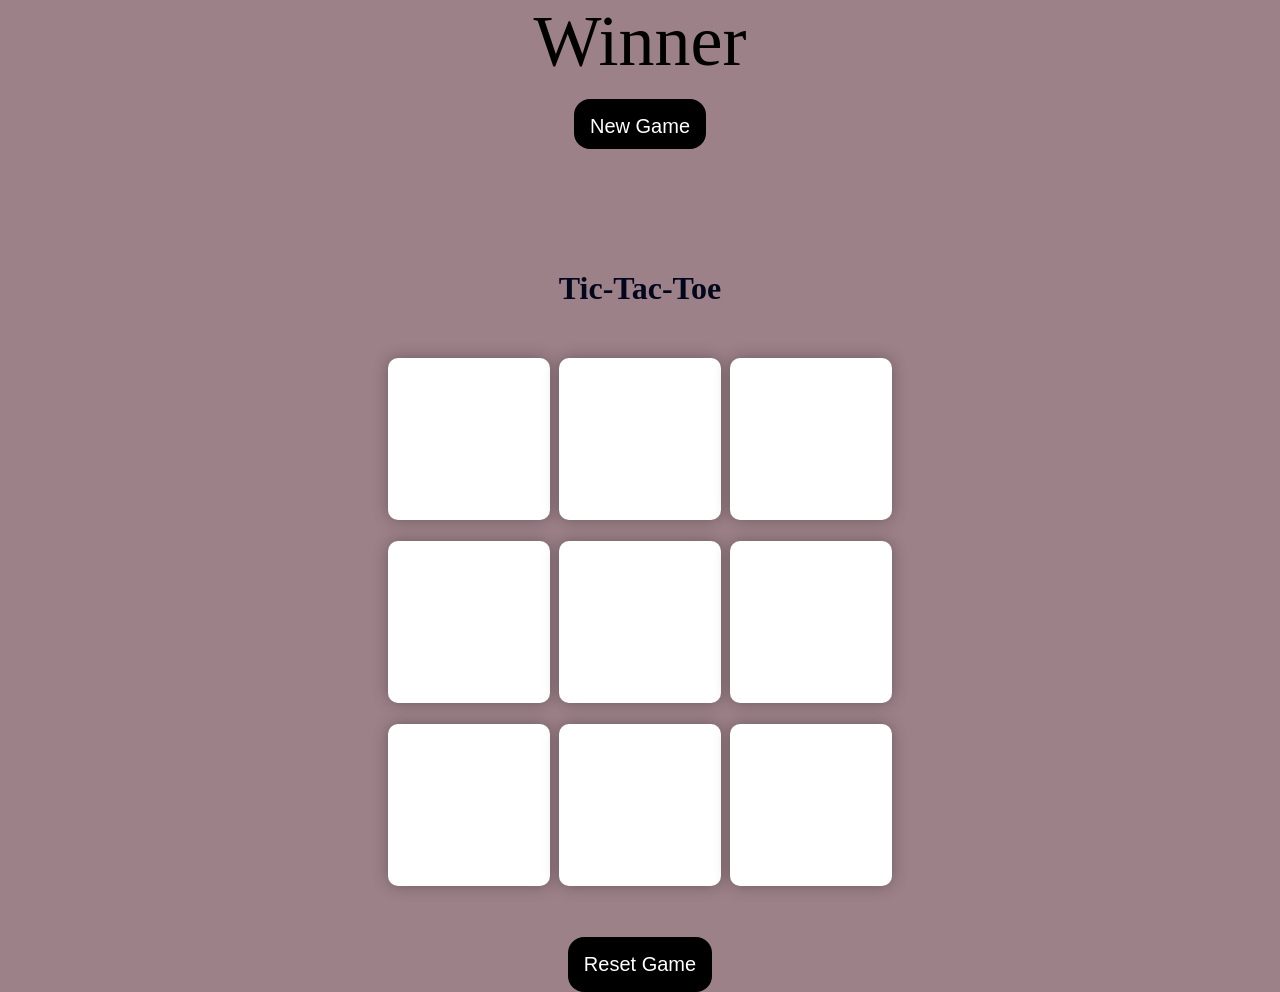
<file: Tic-Tac-Toe/index.html>
<!DOCTYPE html>
<html lang="en">
<head>
    <meta charset="UTF-8">
    <meta name="viewport" content="width=device-width, initial-scale=1.0">
    <title>Tic-Tac-Toe</title>
    <link rel="stylesheet" href="ttt.css">
</head>
<body>
    <div class="msg-container">
       <p class="msg">Winner</p>
       <button class="new-btn">New Game</button>
    </div>
    <main>
      <h1>Tic-Tac-Toe</h1>
      <div class="container">
         <div class="game">
             <button class="box"></button>
             <button class="box"></button>
             <button class="box"></button>
             <button class="box"></button>
             <button class="box"></button>
             <button class="box"></button>
             <button class="box"></button>
             <button class="box"></button>
             <button class="box"></button>
         </div>
      </div>
    <button class="button">Reset Game</button>
   </main>
    
   <script src="ttt.js"></script>
</body>
</html>
</file>
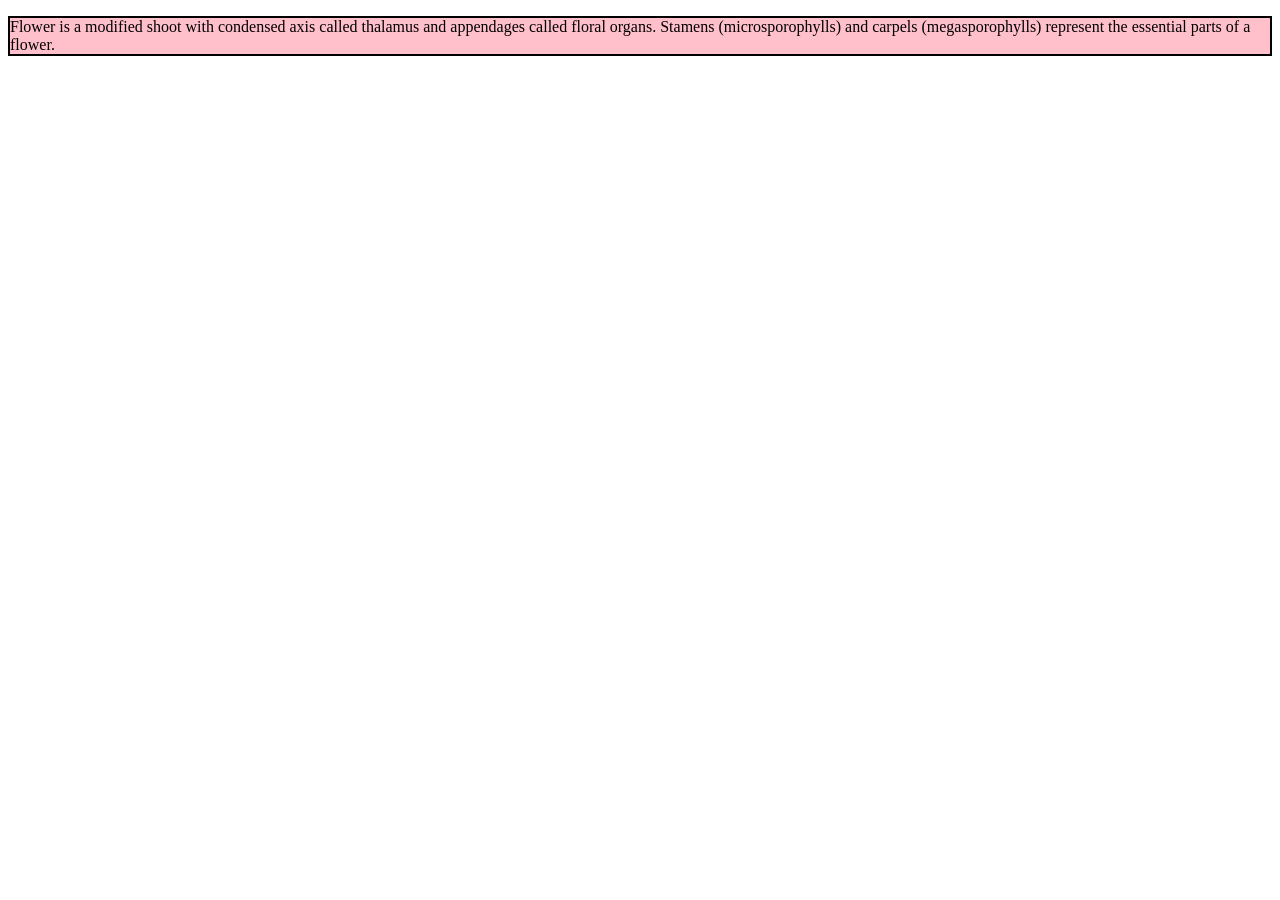
<file: DOM.html>
<!DOCTYPE html>
<html lang="en">
<head>
    <meta charset="UTF-8">
    <meta name="viewport" content="width=device-width, initial-scale=1.0">
    <title>Document</title>
    <link rel= "stylesheet" href = "DOM.css">
</head>
<body>
    <p class = "flo">Flower is a modified shoot with condensed axis called thalamus and appendages called floral organs. Stamens (microsporophylls) and carpels (megasporophylls) represent the essential parts of a flower.</p>
   <script src="DOM.js"></script>
</body>
</html>
</file>
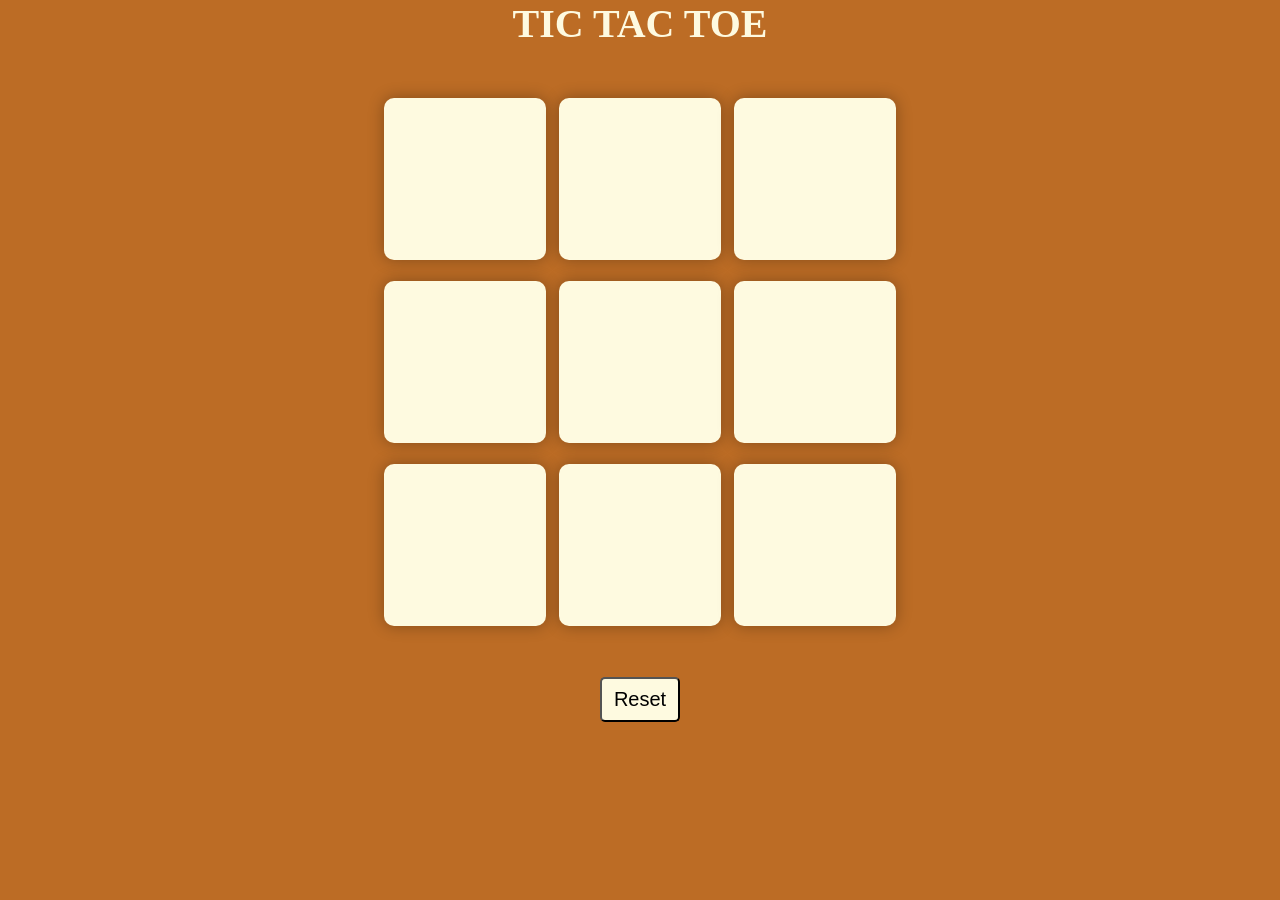
<file: practice.html>
<!DOCTYPE html>
<html lang="en">
<head>
    <meta charset="UTF-8">
    <meta name="viewport" content="width=device-width, initial-scale=1.0">
    <title>TTT</title>
    <link rel = "stylesheet" href = "practice.css">
</head>
<body class = "body">
    <main class = "main">
        <h1 class = "heading">TIC TAC TOE</h1>
        <div class ="win hide"></div>
        <div class = "container">
            
            <div class = "game">
               <button class = "box"></button>
               <button class = "box"></button>
               <button class = "box"></button>
               <button class = "box"></button>
               <button class = "box"></button>
               <button class = "box"></button>
               <button class = "box"></button>
               <button class = "box"></button>
               <button class = "box"></button>
            </div>
        </div>
    </main>
    <button class = "reset">Reset</button>
   <script src = "practice.js"></script> 
</body>
</html>
</file>
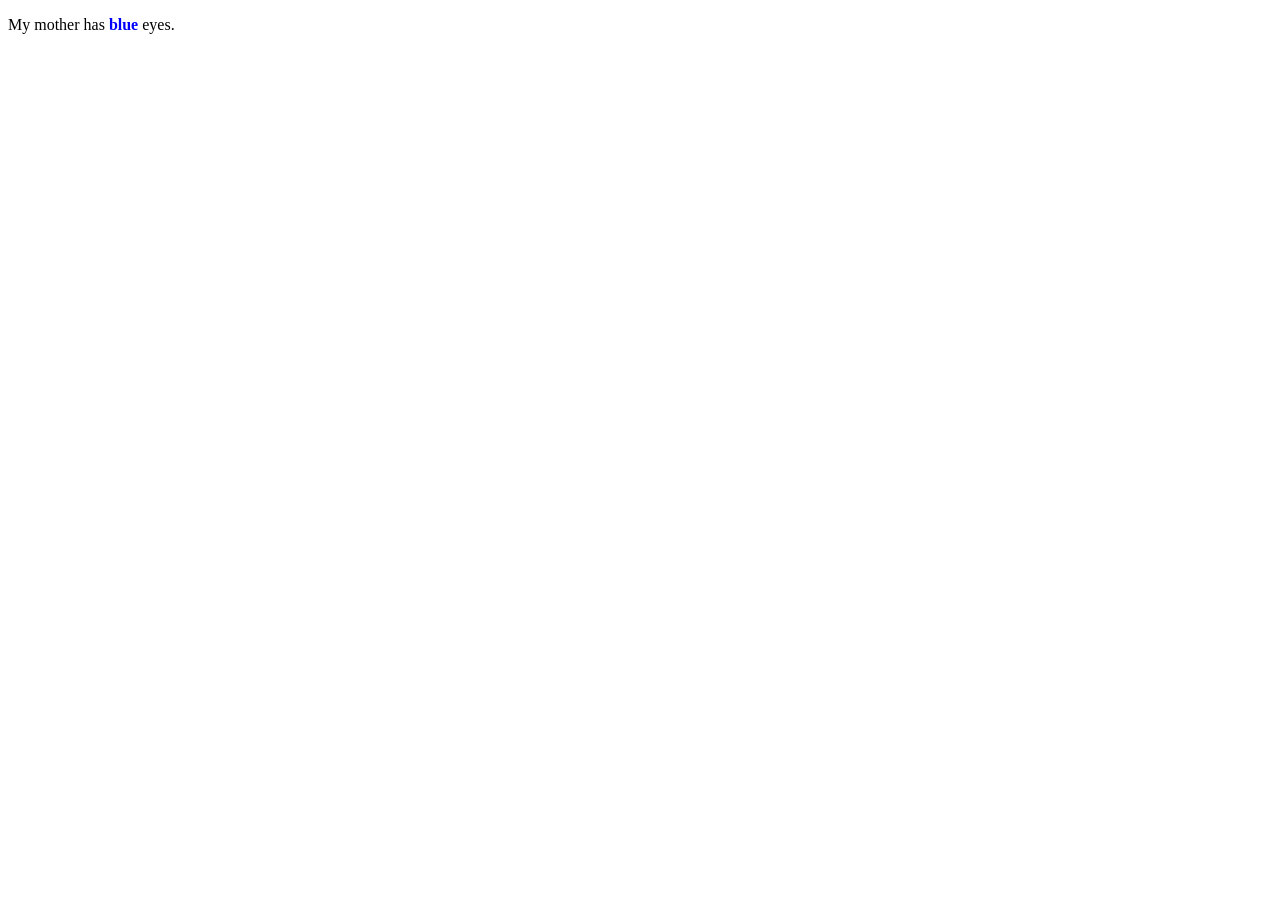
<file: u.html>
<!DOCTYPE html>
<html lang="en">
<head>
    <meta charset="UTF-8">
    <meta name="viewport" content="width=device-width, initial-scale=1.0">
    <title>Document</title>
</head>
<body>
    <p>My mother has <span style="color:blue;font-weight:bold;">blue</span> eyes.</p>
</body>
</html>
</file>
<file: Tic-Tac-Toe/ttt.css>
*{
    margin: 0;
    padding: 0;
}

body{
    background-color: #9d8189;
    color: #03071e ;
    text-align: center;
}

.container{
    height: 70vh; 
    display:flex;
    justify-content:center;
    align-items: center;
}

.game{
    height: 60vmin;
    width: 60vmin;
    display:flex;
    flex-wrap:wrap;
    justify-content:center;
    align-items: center;
    gap: 1.0vmin;
}

.box{
    height: 18vmin;
    width: 18vmin;
    border-radius:10px;
    border:none;
    box-shadow:0 0 1rem rgba(0,0,0,0.3);
    font-size: 8vmin;
    background-color: white;
    color: #d00000 ;
}

.button{
    padding: 1rem;
    font-size: 1.25rem;
    background-color: black;
    color: white;
    border-radius: 1rem;
    border: none;
}

.new-btn{
    padding: 1rem;
    margin-bottom: 1rem;
    margin-top: 1rem;
    height: 50px;
    font-size: 1.25rem;
    background-color: black;
    color: white;
    border-radius: 1rem;
    border: none;
}

.msg{
    font-size: 8vmin;
    color: black;
    text-decoration: solid;
}

.msg-container {
    height: 30vmin;

}
.hide{
    display: none;
    
}
</file>
<file: DOM.css>
.heading{
    color: black;
    background-color: lightblue;
}

div{
    color: black;
    background-color: pink;
}

p{
    background-color: pink;
    color: black;
    border: 2px solid black;
}
</file>
<file: practice.css>
*{
    margin: 0;
    padding: 0;
}

.body{
    background-color:#bc6c25;
    color:#fefae0;
    text-align: center;

}

.main{
    background-color:#bc6c25;
    color:#fefae0;
}

.container{
    height: 70vh;
    display: flex;
    align-items: center;
    justify-content: center;
}

.game{
    height: 60vmin;
    width: 60vmin;
    display: flex;
    flex-wrap: wrap;
    align-items: center;
    justify-content: center;  
    gap: 1.0vmin;

}

.box{
    height: 18vmin;
    width: 18vmin;
    margin: 2px;
    font-size: 30px;
    border-radius: 10px;
    border: none;
    box-shadow: 0 0 1rem rgb(0,0,0,0.3);
    background-color:#fefae0;
    color: #bc6c25; 
}

.heading{
    text-align : center;
    font-size: 40px;
}

.reset{
    height: 45px;
    width: 80px;
    font-size: 20px;
    background-color:#fefae0; 
    border-radius: 5px;
}

.win{
    font-size: 25px;
}
</file>
